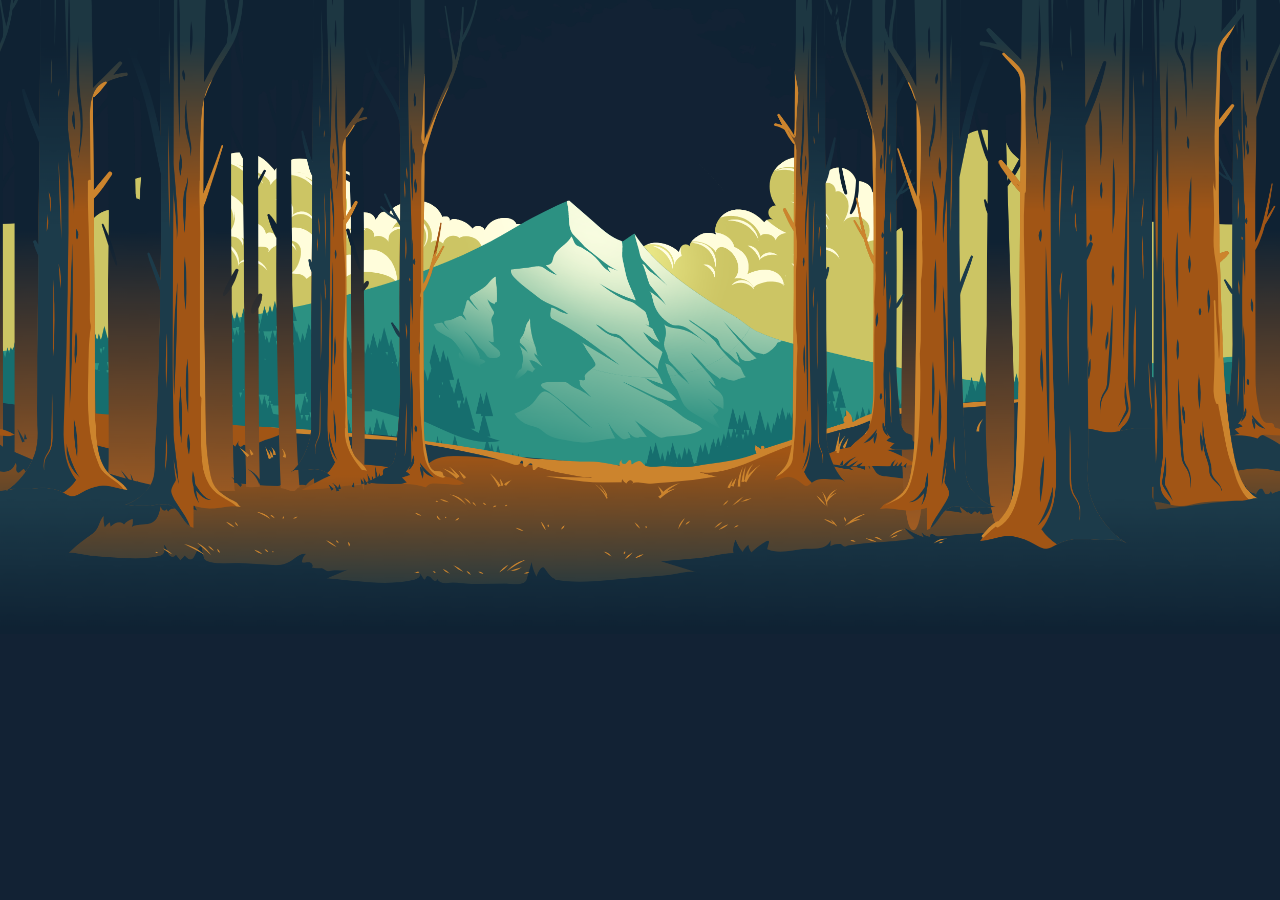
<file: index.html>
<!doctype html>
<html lang="en">

<head>
  <meta charset="UTF-8">
  <meta name="viewport"
    content="width=device-width, user-scalable=no, initial-scale=1.0, maximum-scale=1.0, minimum-scale=1.0">
  <link rel="preconnect" href="https://fonts.gstatic.com">
  <link href="https://fonts.googleapis.com/css2?family=Open+Sans:wght@300;400&display=swap" rel="stylesheet">
  <meta http-equiv="X-UA-Compatible" content="ie=edge">
  <title>Parallax</title>
  <link rel="stylesheet" href="style.css">

</head>

<body>
  <main>
    <div class="container">
      <div class="forest" id="forest">
        <div class="forest-layer forest-3"></div>
        <div class="forest-layer forest-2"></div>
        <div class="forest-layer forest-1"></div>
      </div>
    </div>
  </main>
  <script src="index.js"></script>
</body>

</html>
</file>
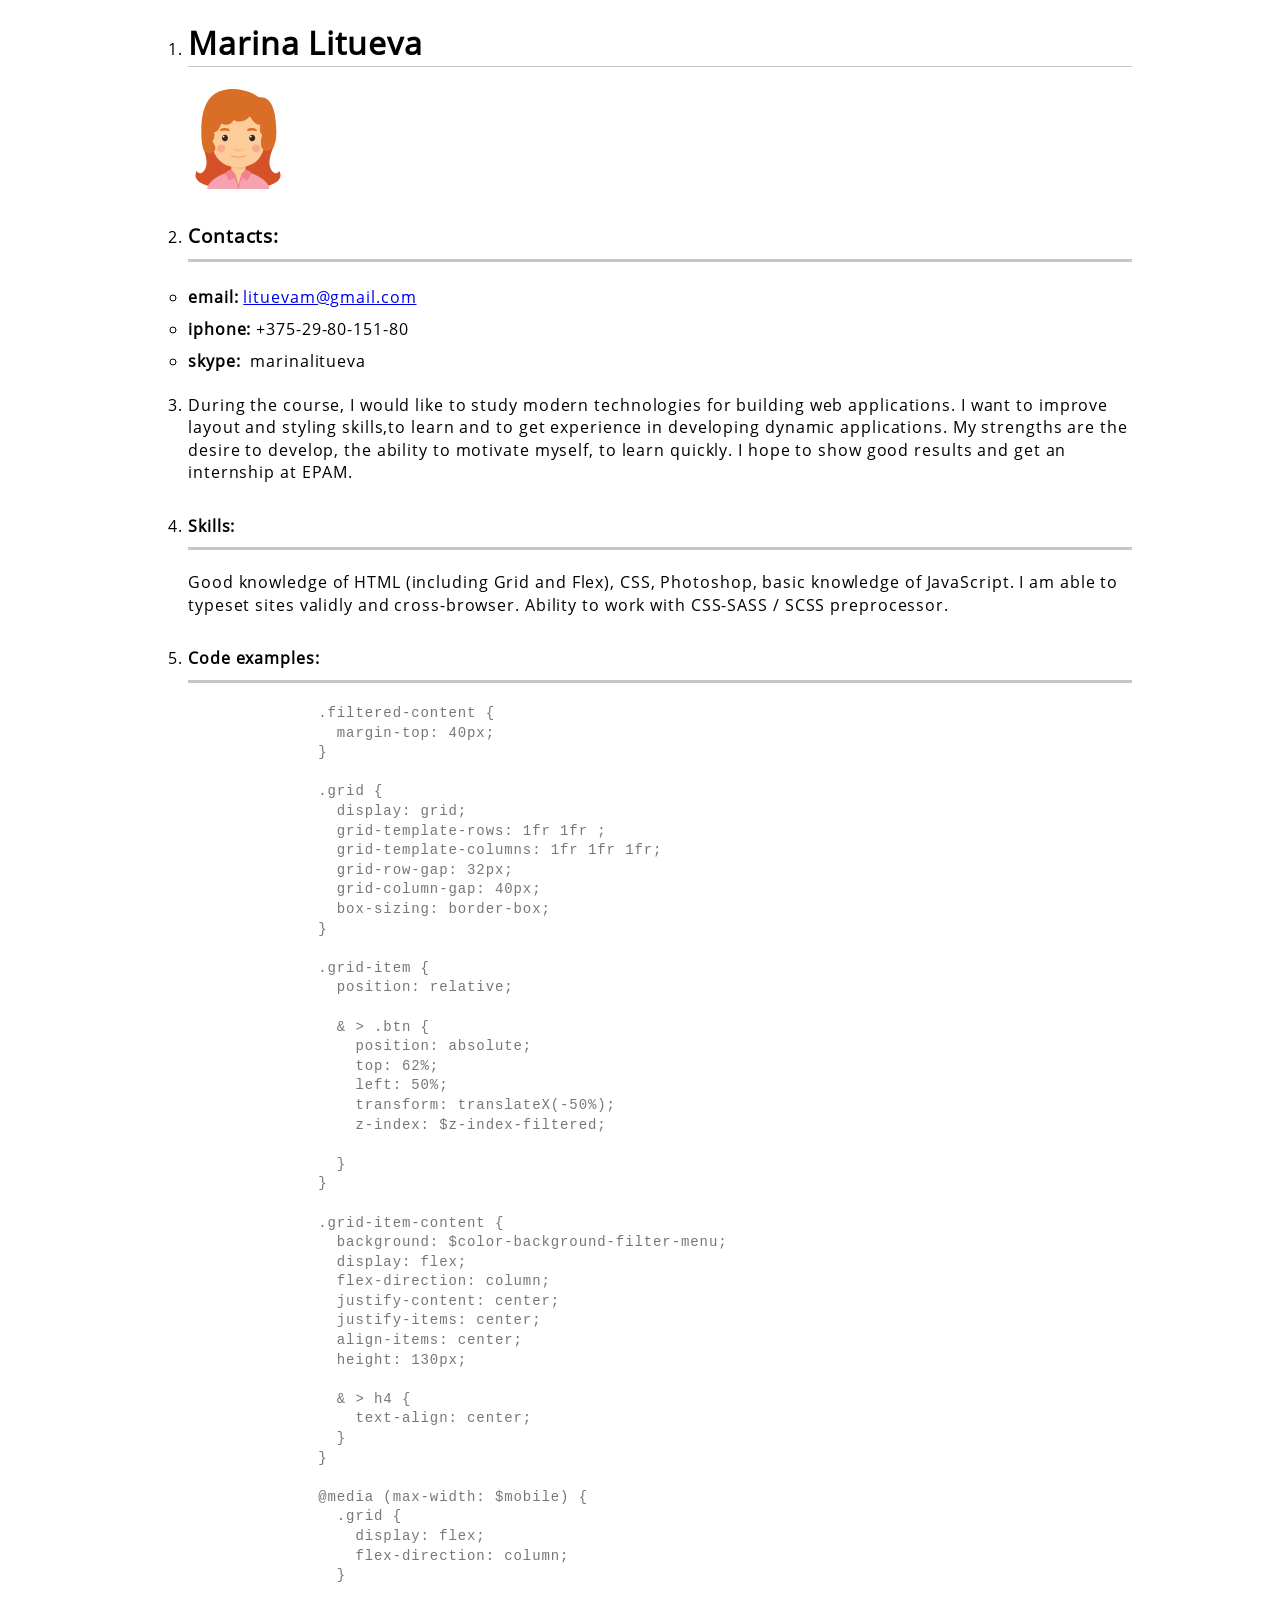
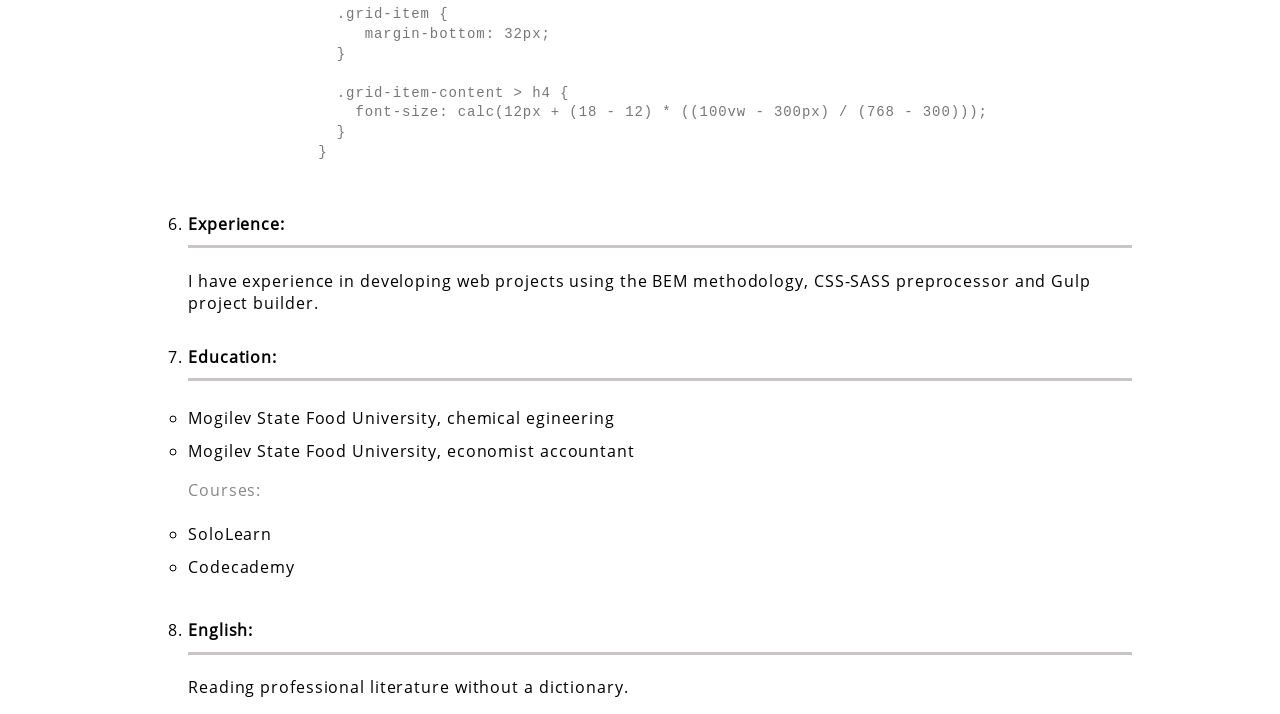
<file: src/index.html>
<!DOCTYPE html>
<html lang="en">

<head>
  <meta charset="UTF-8" />
  <title>Title</title>
  <link rel="stylesheet" href="styles.css" />
  <meta name="viewport" content="width=device-width, initial-scale=1" />
</head>

<body>
  <div class="content">
    <div class="container">
      <ol>
        <li>
          <h1>Marina Litueva</h1>
          <svg class="icon">
            <use xlink:href="icons/girl.svg#girl"></use>
          </svg>
        </li>
        <li>
          <h3 class="heading">Contacts:</h3>
          <ul class="sub-menu">
            <li class="item-submenu"><span><strong>email:&nbsp</strong></span><a
                href="mailto:lituevam@gmail.com">lituevam@gmail.com</a></li>
            <li class="item-submenu"><span><strong>iphone:&nbsp</strong>+375-29-80-151-80</span></li>
            <li class="item-submenu"> <span><strong>skype:&nbsp</strong> marinalitueva</span></li>
          </ul>
        </li>
        <li>
          <p>During the course, I would like to study modern technologies for building web applications. I want to
            improve layout and styling skills,to learn and to get experience in developing dynamic applications. My
            strengths are the desire to develop, the ability to motivate myself, to learn quickly. I hope to show good
            results and get an internship at EPAM.</p>
        </li>
        <li>
          <h4 class="heading">Skills:</h4>
          <p>Good knowledge of HTML (including Grid and Flex), CSS, Photoshop, basic knowledge of JavaScript. I am able
            to typeset sites validly and cross-browser. Ability to work with CSS-SASS / SCSS preprocessor.</p>
        </li>
        <li>
          <h4 class="heading">Code examples:</h4>
          <p>
            <pre>
              .filtered-content {
                margin-top: 40px;
              }
          
              .grid {
                display: grid;
                grid-template-rows: 1fr 1fr ;
                grid-template-columns: 1fr 1fr 1fr;
                grid-row-gap: 32px;
                grid-column-gap: 40px;
                box-sizing: border-box;
              }
          
              .grid-item {
                position: relative;
          
                & > .btn {
                  position: absolute;
                  top: 62%;
                  left: 50%;
                  transform: translateX(-50%);
                  z-index: $z-index-filtered;
                  
                }
              } 

              .grid-item-content {
                background: $color-background-filter-menu;
                display: flex;
                flex-direction: column;
                justify-content: center;
                justify-items: center;
                align-items: center;
                height: 130px;
          
                & > h4 {
                  text-align: center;
                }
              }  
          
              @media (max-width: $mobile) {
                .grid {
                  display: flex;
                  flex-direction: column;
                }  
          
                .grid-item {
                   margin-bottom: 32px;
                }
          
                .grid-item-content > h4 {
                  font-size: calc(12px + (18 - 12) * ((100vw - 300px) / (768 - 300)));
                }
              }            
            </pre>
          </p>
        </li>
        <li>
          <h4 class="heading">Experience:</h4>
          <p>I have experience in developing web projects using the BEM methodology, CSS-SASS preprocessor and Gulp
            project builder.</p>
        </li>
        <li>
          <h4 class="heading">Education:</h4>
          <ul class="sub-menu">
            <li class="item-submenu"><span>Mogilev State Food University, chemical egineering</span></li>
            <li class="item-submenu"><span>Mogilev State Food University, economist accountant</span>
              <ul class="sub-menu">
                <span class="courses">Courses:</span>
                <li class="item-submenu"><span>SoloLearn</span></li>
                <li class="item-submenu"><span>Codecademy</span></li>
              </ul>
            </li>
          </ul>
        </li>
        <li>
          <h4 class="heading">English:</h4>
          <p>Reading professional literature without a dictionary.</p>
        </li>
      </ol>
    </div>
  </div>
</body>

</html>
</file>
<file: style.css>
/*Styles*/
body {
    font-family: 'Open Sans', sans-serif;;
    font-size: 16px;
    max-width: 100%;
    height: 100%;
    margin: 0;
    scroll-behavior: smooth;
    user-select: none;
}


.forest {
    position: relative;
    width: 100vw;
    height: 100vh;
    background: #122234; /*основной фон*/
    overflow: hidden;
}


.forest-layer {
    position: absolute;
    width: 200vw;
    height: 100vh;
    top: 0;
    left: -10vw;
    background-size: 100vw auto;
    background-repeat: repeat-x;
}

.forest-1 {
    background-image: url('images/forest-1.png');
}

.forest-2 {
    background-image: url('images/forest-2.png');
}

.forest-3 {
    background-image: url('images/forest-3.png');
}
</file>
<file: src/styles.css>
/** {
    outline: 1px solid #000;
}*/
  
@font-face {
    font-family: 'Open Sans';
    font-style: normal;
    font-weight: 400;
    font-display: auto;
    src: url('./fonts/opensans/OpenSans-Regular.ttf') format('truetype');
}

body {
    font-family: Open Sans, serif;
    max-width: 100%;
    height: 100%;
    letter-spacing: .9px;
    line-height: 1.4;
}

.container {
    max-width: 1024px;
    margin: 0 auto;
    box-sizing: border-box;
    padding: 0 20px;
}

.heading {
    border-bottom: 3px solid #c9c5c5;
    padding: 10px 0;
}

h1 {
    border-bottom: 1px solid #c9c5c5;
}

.item-submenu {
    padding: 5px 0;
}

.courses {
    color: #8b8787;
    line-height: 3.5;
}

.sub-menu {
    list-style-type: circle; /* круглые  маркеры */
    padding:  0;
    margin: 0;   
}

.icon {
    height: 100px;
    width: 100px;
}

.ac-container {
    max-width: 1024px;
    margin: 0px auto;
    border-bottom: 3px solid #c9c5c5;
}

.ac-container label{
    padding: 5px 0px;
    position: relative;
    z-index: 20;
    display: block;
    height: 30px;
    cursor: pointer;
    color: #777;
    line-height: 33px;
    font-size: 19px;
    
}

.ac-container input:checked + label,
.ac-container input:checked + label:hover {
    background: #c6e1ec;
    color: #116280;   
}

.ac-container label:after,
.ac-container input:checked + label:after {
    background-color: transparent;
    content: "\25B6";
    position: absolute;
    width: 24px;
    height: 24px;
    left: 155px;
    top: 6px ;
}

.ac-container input:checked + label:after {
   content: "\25B6";
   transform: rotate(90deg);
   top: 15px;
}

.ac-container input {
    display: none;
}

.ac-container article {
   overflow: hidden;
   height: 0px;
   position: relative;
   z-index: 2;
}

pre {
  color: #777;
  font-size: 14px;
}

.ac-container input:checked ~ article.ac-code {
   height: 100%;
}
</file>
